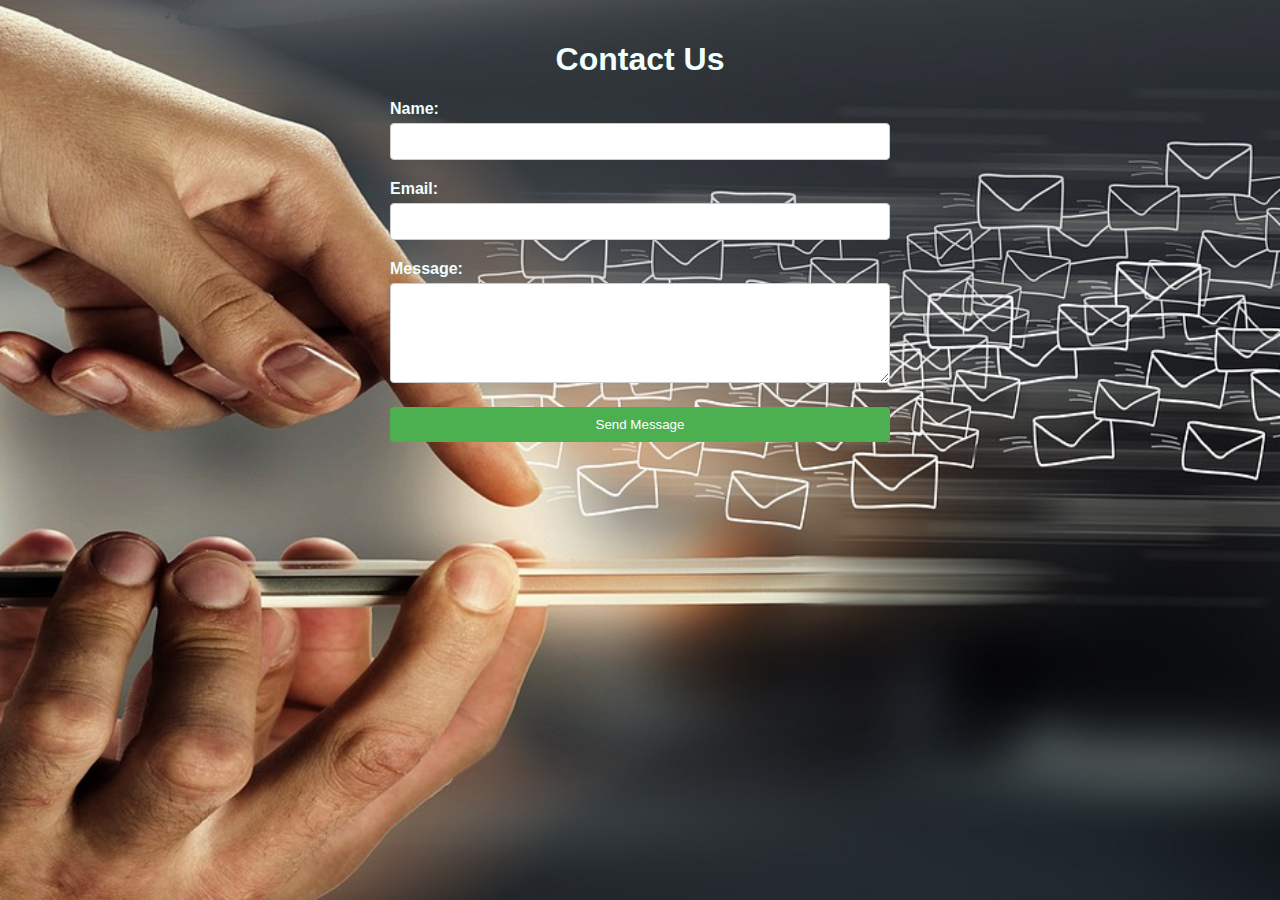
<file: contact.html>
<!DOCTYPE html>
<html>
<head>
  <title>Contact Us</title>
  <style>
    * {
      box-sizing: border-box;
    }
    body {
      font-family: Arial, sans-serif;
      margin: 0;
      padding: 20px;
      background-image: url("background.jpg"); 
      background-repeat: repeat; 
      background-position: center; 
      background-attachment: fixed;
      background-size: cover;
    }
    h1 {
      text-align: center;
      color: azure;
    }
    .container {
      max-width: 500px;
      margin: 0 auto;
    }
    .form-group {
      margin-bottom: 20px;
    }
    .form-group label {
      display: block;
      margin-bottom: 5px;
      font-weight: bold;
      color: azure;
    }
    .form-group input,
    .form-group textarea {
      width: 100%;
      padding: 10px;
      border: 1px solid #ccc;
      border-radius: 4px;
    }
    .form-group textarea {
      resize: vertical;
      height: 100px;
    }
    .form-group input[type="submit"] {
      background-color: #4CAF50;
      color: white;
      border: none;
      cursor: pointer;
    }
    .form-group input[type="submit"]:hover {
      background-color: #45a049;
    }
    .success-message {
      color: green;
      font-weight: bold;
      text-align: center;
    }
    .error-message {
      color: red;
      font-weight: bold;
      text-align: center;
    }

     /* Media Queries */
     @media (max-width: 600px) {
      body {
        padding: 10px;
      }
      .container {
        max-width: 100%;
      }
      .form-group input,
      .form-group textarea {
        width: 100%;
      }
    }

    /* #status-message {
      color: gray; 
    } */
  </style>
</head>
<body>
  <h1>Contact Us</h1>

  <div class="container">
    <form id="contact-form">
      <div class="form-group">
        <label for="name">Name:</label>
        <input type="text" id="name" name="name" required>
      </div>
      <div class="form-group">
        <label for="email">Email:</label>
        <input type="email" id="email" name="email" required>
      </div>
      <div class="form-group">
        <label for="message">Message:</label>
        <textarea id="message" name="message" required></textarea>
      </div>
      <div class="form-group">
        <input type="submit" value="Send Message">
      </div>
    </form>
    <p id="status-message" class="success-message"></p>
  </div>

  <script src="https://code.jquery.com/jquery-3.6.0.min.js"></script>
  <script src="https://smtpjs.com/v3/smtp.js"></script>
  <script>
    $(document).ready(function() {
      $("#contact-form").on("submit", function(event) {
        event.preventDefault();

        var name = $("#name").val();
        var email = $("#email").val();
        var message = $("#message").val();

        var formattedMessage = "Name: " + name + "<br>"
                              + "Email: " + email + "<br>"
                              + "Message: " + message;


        Email.send({
        Host: "smtp.elasticemail.com",
        Username: "savitadeeksha4@gmail.com",
        Password: "Deekshu1193",
        To: "savitadeeksha4@gmail.com",
        From: "savitadeeksha4@gmail.com", // Replace with the sender's email address
          Subject: "New Contact Form Submission",
          Body: formattedMessage
        }).then(
          function() {
            $("#status-message").text("Message sent successfully!");
            $("#contact-form")[0].reset();
          },
          function(error) {
            $("#status-message").text("Message sending failed!");
          }
        );
      });
    });
  </script>
</body>
</html>
</file>
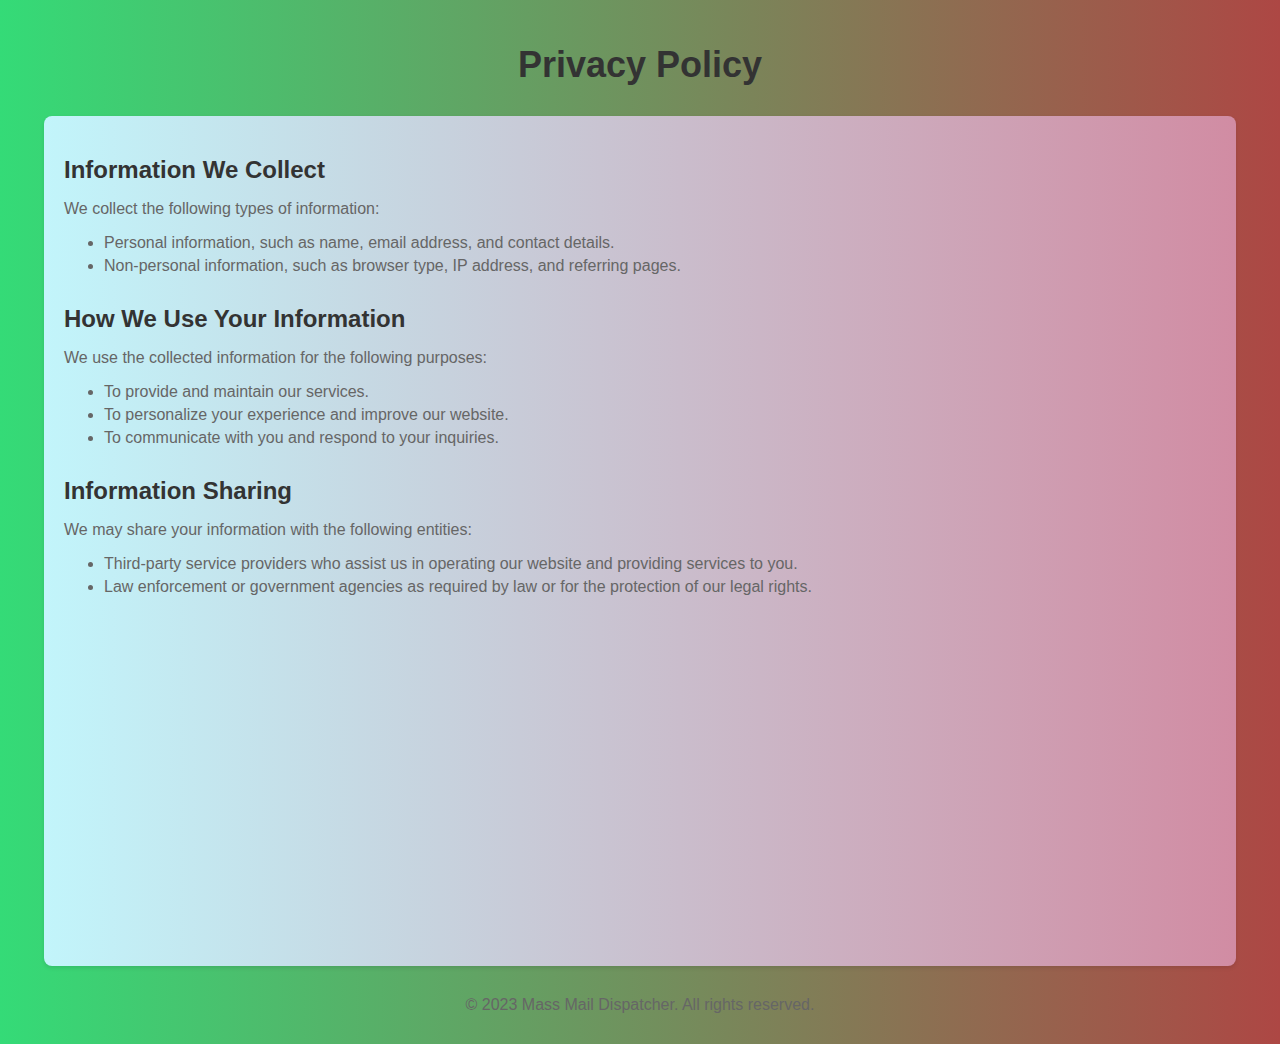
<file: privacy.html>
<!DOCTYPE html>
<html>
<head>
  <title>Privacy Policy</title>
  <link rel="stylesheet" type="text/css" href="styleprivacy.css">
</head>
<body>
  <header>
    <h1>Privacy Policy</h1>
  </header>

  <main>
    <section>
      <h2>Information We Collect</h2>
      <p>We collect the following types of information:</p>
      <ul>
        <li>Personal information, such as name, email address, and contact details.</li>
        <li>Non-personal information, such as browser type, IP address, and referring pages.</li>
      </ul>
    </section>

    <section>
      <h2>How We Use Your Information</h2>
      <p>We use the collected information for the following purposes:</p>
      <ul>
        <li>To provide and maintain our services.</li>
        <li>To personalize your experience and improve our website.</li>
        <li>To communicate with you and respond to your inquiries.</li>
      </ul>
    </section>

    <section>
      <h2>Information Sharing</h2>
      <p>We may share your information with the following entities:</p>
      <ul>
        <li>Third-party service providers who assist us in operating our website and providing services to you.</li>
        <li>Law enforcement or government agencies as required by law or for the protection of our legal rights.</li>
      </ul>
    </section>

    <!-- Include additional sections and policies as needed -->

  </main>

  <footer>
    <p>&copy; 2023 Mass Mail Dispatcher. All rights reserved.</p>
  </footer>
</body>
</html>
</file>
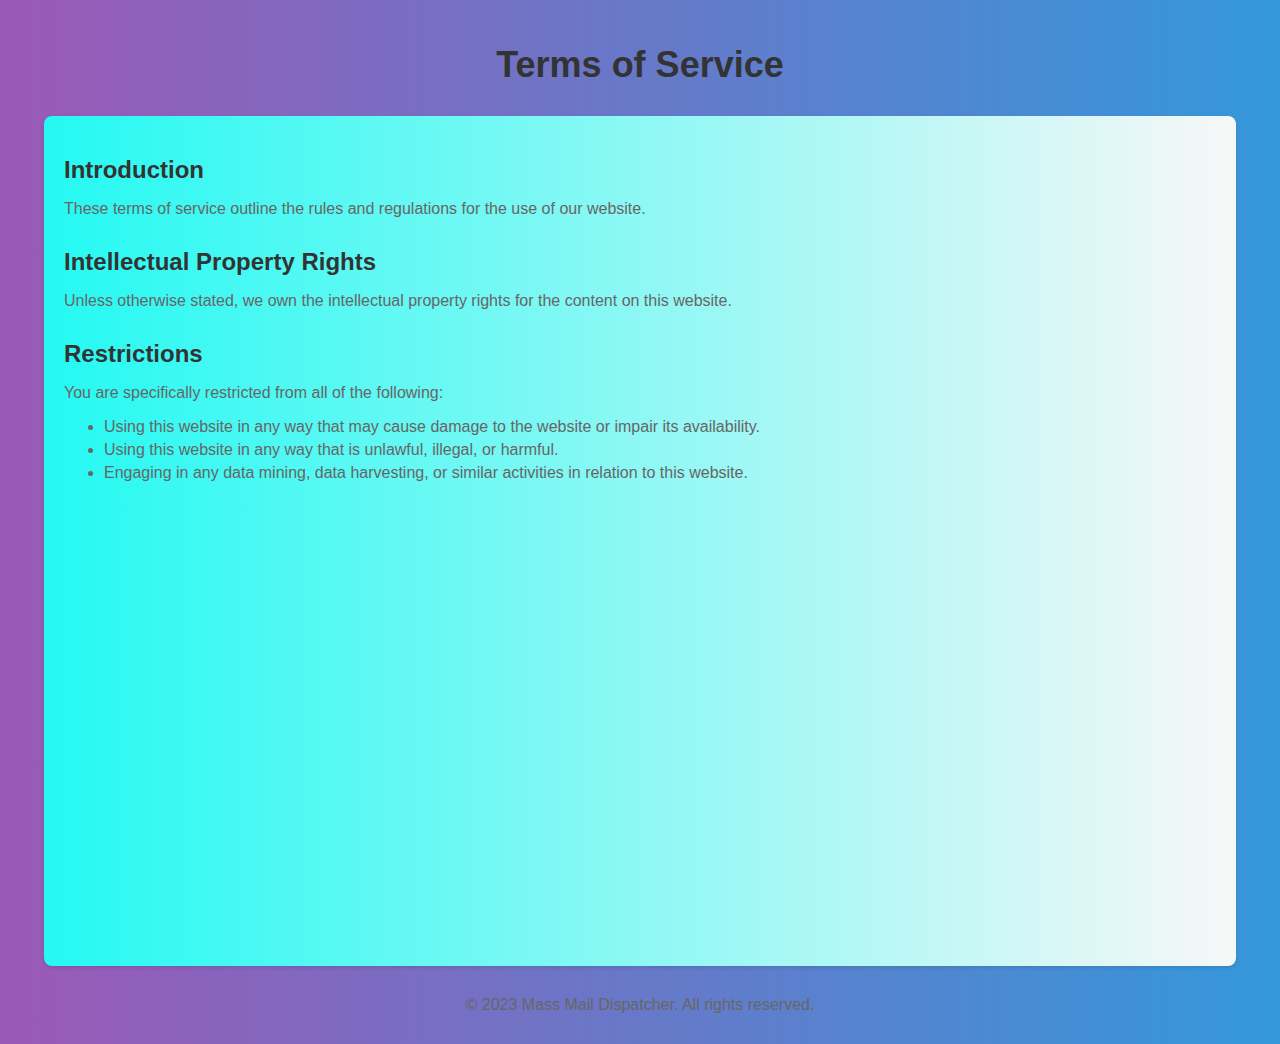
<file: terms.html>
<!DOCTYPE html>
<html>
<head>
  <title>Terms of Service</title>
  <link rel="stylesheet" type="text/css" href="styleterm.css">
</head>
<body>
  <header>
    <h1>Terms of Service</h1>
  </header>

  <main>
    <section>
      <h2>Introduction</h2>
      <p>These terms of service outline the rules and regulations for the use of our website.</p>
    </section>

    <section>
      <h2>Intellectual Property Rights</h2>
      <p>Unless otherwise stated, we own the intellectual property rights for the content on this website.</p>
    </section>

    <section>
      <h2>Restrictions</h2>
      <p>You are specifically restricted from all of the following:</p>
      <ul>
        <li>Using this website in any way that may cause damage to the website or impair its availability.</li>
        <li>Using this website in any way that is unlawful, illegal, or harmful.</li>
        <li>Engaging in any data mining, data harvesting, or similar activities in relation to this website.</li>
      </ul>
    </section>

    <!-- Include additional sections and terms as needed -->

  </main>

  <footer>
    <p>&copy; 2023 Mass Mail Dispatcher. All rights reserved.</p>
  </footer>
</body>
</html>
</file>
<file: styleprivacy.css>
/* Default styles */
body {
    font-family: 'Arial', sans-serif;
    margin: 0;
    padding: 20px;
    background-color: #f7f7f7;
  }
  
  header {
    text-align: center;
    margin-bottom: 30px;
  }
  
  h1 {
    font-size: 36px;
    color: #333;
    margin-bottom: 10px;
  }
  
  main {
    width: 90vw; /* 90% of the viewport width */
    height: 90vh; /* 90% of the viewport height */
    margin: 0 auto;
    background-color: #fff;
    padding: 20px;
    border-radius: 8px;
    box-shadow: 0 2px 4px rgba(0, 0, 0, 0.1);
  }
  
  section {
    margin-bottom: 30px;
  }
  
  h2 {
    font-size: 24px;
    color: #333;
    margin-bottom: 10px;
  }
  
  p {
    margin-bottom: 10px;
    color: #666;
  }
  
  ul {
    margin-bottom: 10px;
    color: #666;
  }
  
  li {
    margin-bottom: 5px;
  }
  
  footer {
    text-align: center;
    margin-top: 30px;
    color: #666;
  }
  
  /* Media queries for responsiveness */
  @media only screen and (max-width: 600px) {
    /* Adjust styles for mobile devices */
    main {
      width: 95vw; /* 95% of the viewport width */
      height: auto;
      padding: 10px;
    }
  
    h1 {
      font-size: 24px;
    }
  
    h2 {
      font-size: 20px;
    }
  }

  /* Background styles */
body {
    background: linear-gradient(to right, #34db77, #ad4744);
  }
  
  main {
    background-color: #fff;
    background-image: linear-gradient(to right, #c2f5fb, #d18ca3);
  }
</file>
<file: styleterm.css>
/* Default styles */
body {
    font-family: 'Arial', sans-serif;
    margin: 0;
    padding: 20px;
    background-color: #f7f7f7;
  }
  
  header {
    text-align: center;
    margin-bottom: 30px;
  }
  
  h1 {
    font-size: 36px;
    color: #333;
    margin-bottom: 10px;
  }
  
  main {
    width: 90vw; /* 90% of the viewport width */
    height: 90vh; /* 90% of the viewport height */
    margin: 0 auto;
    background-color: #fff;
    padding: 20px;
    border-radius: 8px;
    box-shadow: 0 2px 4px rgba(0, 0, 0, 0.1);
  }
  
  section {
    margin-bottom: 30px;
  }
  
  h2 {
    font-size: 24px;
    color: #333;
    margin-bottom: 10px;
  }
  
  p {
    margin-bottom: 10px;
    color: #666;
  }
  
  ul {
    margin-bottom: 10px;
    color: #666;
  }
  
  li {
    margin-bottom: 5px;
  }
  
  footer {
    text-align: center;
    margin-top: 30px;
    color: #666;
  }
  
  /* Media queries for responsiveness */
  @media only screen and (max-width: 600px) {
    /* Adjust styles for mobile devices */
    main {
      width: 95vw; /* 95% of the viewport width */
      height: auto;
      padding: 10px;
    }
  
    h1 {
      font-size: 24px;
    }
  
    h2 {
      font-size: 20px;
    }
  }
  
  /* Background styles */
body {
    background: linear-gradient(to right, #9b59b6, #3498db);
  }
  
  main {
    background-color: #fff;
    background-image: linear-gradient(to right, #24f9f2, #18e82d00);
    background-color: #f7f7f7;
  }
</file>
